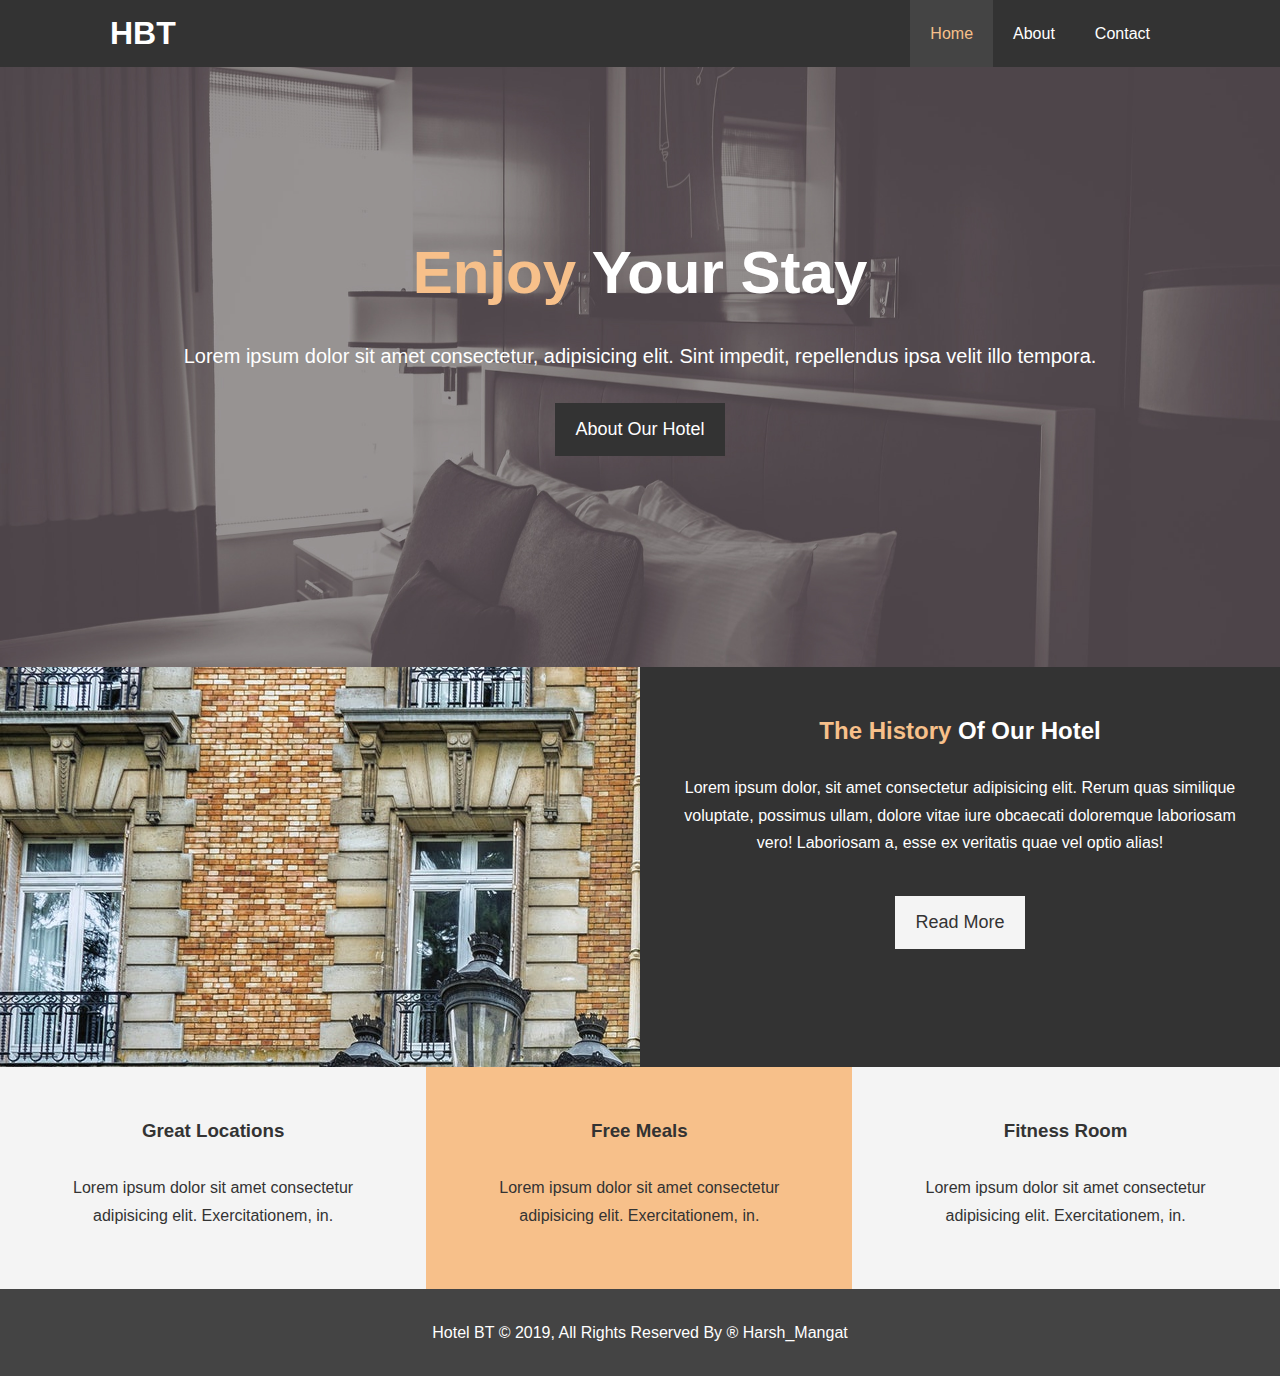
<file: index.html>
<!DOCTYPE html>
<html lang="en">
<head>
  <meta charset="UTF-8">
  <meta http-equiv="X-UA-Compatible" content="IE=edge">
  <meta name="viewport" content="width=device-width, initial-scale=1.0">
  <link rel="stylesheet" href="https://use.fontawesome.com/releases/v5.6.1/css/all.css" integrity="sha384-gfdkjb5BdAXd+lj+gudLWI+BXq4IuLW5IT+brZEZsLFm++aCMlF1V92rMkPaX4PP" crossorigin="anonymous">

  <link rel="stylesheet" type="text/css" href="/css/styel.css">
  <link rel="stylesheet" type="text/css" media="screen and (max-width: 768px)" href="/css/mobile.css">
  <title>Hotel BT | Welcome </title>
</head>
<body>
  <header>
    <nav id="navbar">
      <div class="container">
        <h1><a class="logo" href="index.html">HBT</a></h1>
        <ul>
          <li><a class="current" href="./index.html">Home</a></li>
          <li><a href="./about.html">About</a></li>
          <li><a href="./contact.html">Contact</a></li>
        </ul>
      </div>
    </nav>
    <div id="showcase">
      <div class="container">
        <div class="showcase-content">
          <h1><span class="text-primary">Enjoy</span> Your Stay</h1>
          <p class="lead">Lorem ipsum dolor sit amet consectetur, adipisicing elit. Sint impedit, repellendus ipsa velit illo tempora.</p>
          <a class="btn" href="about.html">About Our Hotel</a>
        </div>
      </div>
    </div>
  </header>
  <section id="home-info" class="bg-dark">
    <div class="info-img"></div>
    <div class="info-content">
      <h2><span class="text-primary">
        The History</span> Of Our Hotel</h2>
        <p>
          Lorem ipsum dolor, sit amet consectetur adipisicing elit.
           Rerum quas similique voluptate, possimus ullam, dolore vitae
          iure obcaecati doloremque laboriosam vero! Laboriosam a,
          esse ex veritatis quae vel optio alias!
        </p>
        <a class="btn btn-light" href="about.html">Read More</a>
    </div>
  </section>

  <section id="features">
    <div class="box bg-light">
      <i class="fas fa-hotel fa-3x"></i>
      <h3>Great Locations</h3>
      <p>Lorem ipsum dolor sit amet consectetur adipisicing elit.
         Exercitationem, in.</p>
    </div>
    <div class="box bg-primary">
      <i class="fas fa-utensils fa-3x"></i>
      <h3>Free Meals</h3>
      <p>Lorem ipsum dolor sit amet consectetur adipisicing elit.
         Exercitationem, in.</p>
    </div>
    <div class="box bg-light">
      <i class="fas fa-dumbbell fa-3x"></i>
      <h3>Fitness Room</h3>
      <p>Lorem ipsum dolor sit amet consectetur adipisicing elit.
         Exercitationem, in.</p>
    </div>
  </section>

  <div class="clr"></div>

  <footer id="main-footer">
    <p>Hotel BT &copy; 2019, All Rights Reserved By &reg; Harsh_Mangat</p>
  </footer>
</body>
</html>
</file>
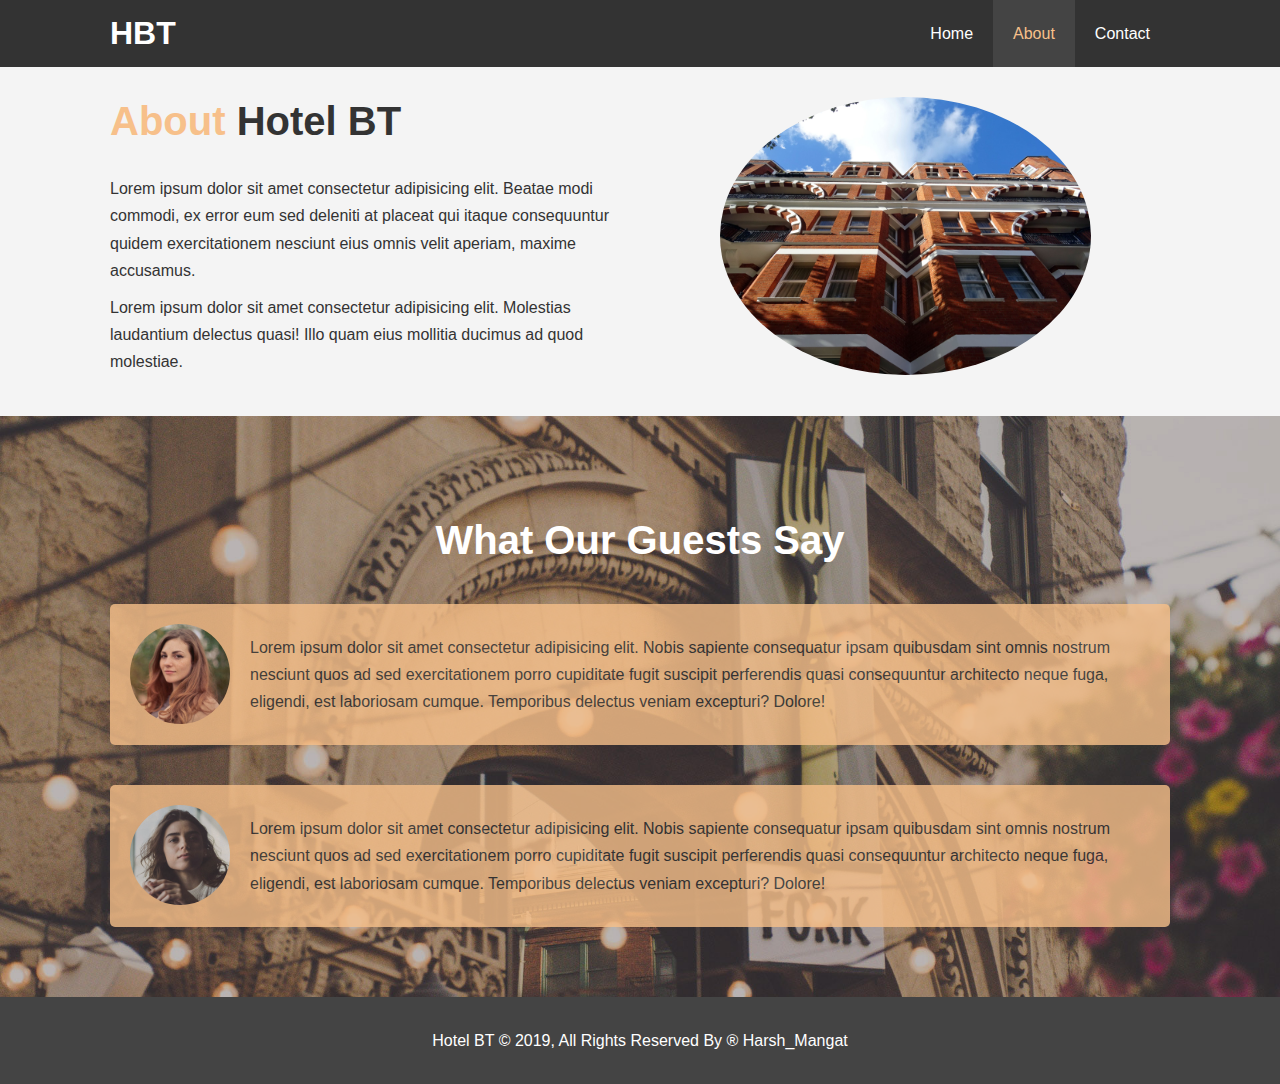
<file: about.html>
<!DOCTYPE html>
<html lang="en">
<head>
  <meta charset="UTF-8">
  <meta http-equiv="X-UA-Compatible" content="IE=edge">
  <meta name="viewport" content="width=device-width, initial-scale=1.0">

  <link rel="stylesheet" type="text/css" href="/css/styel.css">
  <link rel="stylesheet" type="text/css" media="screen and (max-width: 768px)" href="/css/mobile.css">
  <title>Hotel BT | About </title>
</head>
<body>
  <header>
    <nav id="navbar">
      <div class="container">
        <h1><a class="logo" href="index2.html">HBT</a></h1>
        <ul>
          <li><a  href="./index.html">Home</a></li>
          <li><a class="current" href="./about.html">About</a></li>
          <li><a href="./contact.html">Contact</a></li>
        </ul>
      </div>
    </nav>
  </header>

  <section id="about-info" class="bg-light py-3">
    <div class="container">
      <div class="info-left">
        <h1 class="l-heading"><span class="text-primary">About</span> Hotel BT</h1>
        <p>Lorem ipsum dolor sit amet consectetur adipisicing elit. Beatae modi commodi, ex error eum sed deleniti at placeat qui itaque consequuntur quidem exercitationem nesciunt eius omnis velit aperiam, maxime accusamus.</p>
        <p>Lorem ipsum dolor sit amet consectetur adipisicing elit. Molestias laudantium delectus quasi! Illo quam eius mollitia ducimus ad quod molestiae.</p>
      </div>
      <div class="info-right">
        <img src="./img/photo-2.jpg" alt="hotel">
      </div>
    </div>
  </section>

  <div class="clr"></div>
  
  <section id="testimonials" class="py-3">
    <div class="container">
      <h2 class="l-heading">What Our Guests Say</h2>
      <div class="testimonial bg-primary">
        <img src="./img/person-1.jpg" alt="samantha">
        <p>Lorem ipsum dolor sit amet consectetur adipisicing elit. Nobis sapiente consequatur ipsam quibusdam sint omnis nostrum nesciunt quos ad sed exercitationem porro cupiditate fugit suscipit perferendis quasi consequuntur architecto neque fuga, eligendi, est laboriosam cumque. Temporibus delectus veniam excepturi? Dolore!</p>
      </div>

      <div class="testimonial bg-primary">
        <img src="./img/person-2.jpg" alt="jen">
        <p>Lorem ipsum dolor sit amet consectetur adipisicing elit. Nobis sapiente consequatur ipsam quibusdam sint omnis nostrum nesciunt quos ad sed exercitationem porro cupiditate fugit suscipit perferendis quasi consequuntur architecto neque fuga, eligendi, est laboriosam cumque. Temporibus delectus veniam excepturi? Dolore!</p>
      </div>
    </div>
  </section>

  <footer id="main-footer">
    <p>Hotel BT &copy; 2019, All Rights Reserved By &reg; Harsh_Mangat</p>
  </footer>
</body>
</html>
</file>
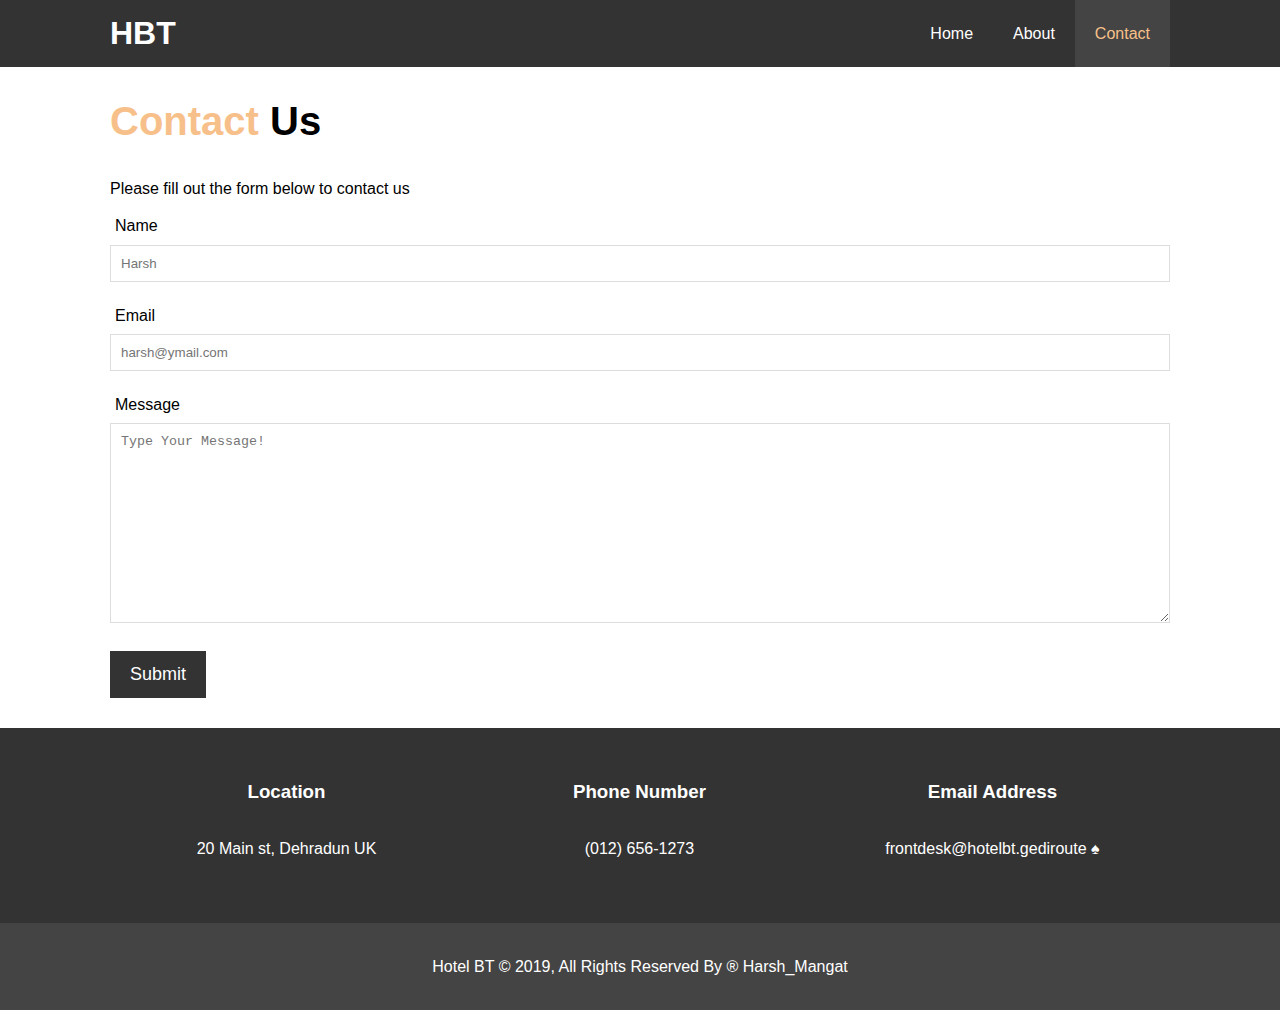
<file: contact.html>
<!DOCTYPE html>
<html lang="en">
<head>
  <meta charset="UTF-8">
  <meta http-equiv="X-UA-Compatible" content="IE=edge">
  <meta name="viewport" content="width=device-width, initial-scale=1.0">
  <link rel="stylesheet" href="https://use.fontawesome.com/releases/v5.6.1/css/all.css" integrity="sha384-gfdkjb5BdAXd+lj+gudLWI+BXq4IuLW5IT+brZEZsLFm++aCMlF1V92rMkPaX4PP" crossorigin="anonymous">

  <link rel="stylesheet" type="text/css" href="/css/styel.css">
  <link rel="stylesheet" type="text/css" media="screen and (max-width: 768px)" href="/css/mobile.css">
  <title>Hotel BT | Contact </title>
</head>
<body>
  <header>
    <nav id="navbar">
      <div class="container">
        <h1><a class="logo" href="index2.html">HBT</a></h1>
        <ul>
          <li><a  href="./index.html">Home</a></li>
          <li><a  href="./about.html">About</a></li>
          <li><a class="current" href="./contact.html">Contact</a></li>
        </ul>
      </div>
    </nav>
  </header>

  <section id="contact-form" class="py-3">
    <div class="container">
      <h1 class="l-heading"><span class="text-primary">Contact</span> Us</h1>
      <p>Please fill out the form below to contact us</p>
      <form action="process.php">
        <div class="form-group">
          <label for="name">Name</label>
          <input type="text" name="name" id="name" placeholder="Harsh" required>
        </div>
        <div class="form-group">
          <label for="email">Email</label>
          <input type="text" name="email" id="email" placeholder="harsh@ymail.com" required>
        </div>
        <div class="form-group">
          <label for="message">Message</label>
          <textarea name="message" id="message" placeholder="Type Your Message!"></textarea>
        </div>
        <button type="submit" class="btn">Submit</button>
      </form>
    </div>
  </section>

    <section id="contact-info" class="bg-dark">
      <div class="container">
        <div class="box">
          <i class="fas fa-hotel fa-3x"></i>
          <h3>Location</h3>
          <p>20 Main st, Dehradun UK </p>
        </div>
        <div class="box">
          <i class="fas fa-phone fa-3x"></i>
          <h3>Phone Number</h3>
          <p>(012) 656-1273</p>
        </div>
        <div class="box">
          <i class="fas fa-envelope fa-3x"></i>
          <h3>Email Address</h3>
          <p>frontdesk@hotelbt.gediroute &spades;</p>
        </div>
      </div>
    </section>

    <footer id="main-footer">
    <p>Hotel BT &copy; 2019, All Rights Reserved By &reg; Harsh_Mangat</p>
  </footer>
</body>
</html>
</file>
<file: css/styel.css>
* {
  margin: 0;
  padding: 0;
  box-sizing: border-box;
}

html,body {
  font-family: 'Segoe UI', Tahoma, Geneva, Verdana, sans-serif;
  line-height: 1.7em;
}

a {
  color: #333;
  text-decoration: none;
}

h1, h2, h3 {
  padding-bottom: 20px;
}

p {
  margin: 10px 0;
}

.container {
  margin: auto;
  max-width: 1100px;
  overflow: auto;
  padding: 0 20px;
}

.text-primary {
  color: #f7c08a;
}

.lead {
  font-size: 20px;
}

.btn {
  display: inline-block;
  font-size: 18px;
  color: #fff;
  background: #333;
  padding: 13px 20px;
  border: none;
  cursor: pointer;
}

.btn:hover {
  background: #f7c08a;
  color: #333;
}

.btn-light {
  background: #f4f4f4;
  color: #333;
}

.bg-dark {
  background: #333;
  color: #fff;
}
.bg-light {
  background: #f4f4f4;
  color: #333;
}
.bg-primary {
  color: #333;
  background: #f7c08a;
}

.clr {
  clear: both;
}

.l-heading {
  font-size: 40px;
  line-height: 1.2;
}

/* padding */
.py-1 {padding: 10px 0;}
.py-2 {padding: 20px 0;}
.py-3 {padding: 30px 0;}

#navbar {
  background-color: #333;
  color: #fff;
  overflow: auto;
}

#navbar a {
  color: #fff;
}

#navbar h1 {
  float: left;
  padding-top: 20px;
}

#navbar ul {
  list-style: none;
  float: right;
}

#navbar ul li {
  float:left;
}

#navbar ul li a{
  display: block;
  padding: 20px;
  text-align: center;
}

#navbar ul li a:hover, 
#navbar ul li a.current {
  background-color: #444;
  color: #f7c08a;
}

/* showcase */

#showcase {
  background: url("../img/showcase.jpg") no-repeat center center/cover;
  height: 600px;
}

#showcase .showcase-content {
  color: #fff;
  text-align: center;
  padding-top: 170px;
}

#showcase .showcase-content h1 {
  font-size: 60px;
  line-height: 1.2em;
}

#showcase .showcase-content p {
  padding-bottom: 20px;
  line-height: 1.7em;
}


/* home-info */

#home-info {
  height: 400px;
  
}

#home-info .info-img {
  float: left;
  width: 50%;
  background: url("../img/photo-1.jpg") no-repeat;
  min-height: 100%;
}

#home-info .info-content {
  float: right;
  width: 50%;
  height: 100%;
  text-align: center;
  padding: 50px 30px;
  overflow: hidden;
}

#home-info .info-content p {
  padding-bottom: 30px;
}

/* features */
.box {
  float: left;
  width: 33.3%;
  padding: 50px;
  text-align: center;
}

.box i {
  margin-bottom: 10px;
}

/* about info */
#about-info .info-right{
  float: right;
  width: 50%;
  min-height: 100%;
}

#about-info .info-right img {
  display: block;
  margin: auto;
  width: 70%;
  border-radius: 50%;
}

#about-info .info-left {
  float: left;
  width: 50%;
  min-height: 100%;
}

/* testimonails */
#testimonials {
  height: 100%;
  background: url("../img/test-bg.jpg") no-repeat center center/cover;
  padding-top: 100px;
}

#testimonials h2 {
  color: #fff;
  text-align: center;
  padding-bottom: 40px;
}

#testimonials .testimonial {
  padding: 20px;
  margin-bottom: 40px;
  border-radius: 5px;
  opacity: 0.8;
}

#testimonials .testimonial img {
  width: 100px;
  float: left;
  margin-right: 20px;
  border-radius: 50%;
}

/* contact form */

#contact-form .form-group {
  margin-bottom: 20px;

}

#contact-form label {
  display: block;
  margin: 5px;
}

#contact-form input,
#contact-form textarea {
  width: 100%;
  padding: 10px;
  border: 1px solid #ddd;
}

#contact-form textarea {
  height: 200px;
}

#contact-form input:focus,
#contact-form textarea:focus {
  outline: none;
  border-color: #f7c08a;
}

/* footer */

#main-footer {
  background: #444;
  color: #fff;
  padding: 20px;
  text-align: center;
  
}
</file>
<file: css/mobile.css>
#navbar h1 {
  float: none;
  text-align: center;
}

#navbar ul, #navbar ul li {
  float: none;
}

#navbar ul li a {
  padding: 5px;
  border-bottom: #444 dotted 1px;
}

/* showcase */

#showcase {
  height: 100%;
}

#showcase .showcase-content {
   padding-top: 70px;
   padding-bottom: 30px;
}

/* home info */

#home-info .info-img{
  display: none;
  height: 550px;
}

#home-info .info-content {
  float: right;
  width: 100%;
}

.box {
  float: none;
  width: 100%;
}

/* about page */

#about-info .info-right,
#about-info .info-left {
  float: none;
  width: 100%;
}

#about-info .info-right{
  margin-top: 30px;
}

.l-heading {
  text-align: center;
}

/* contact */
#contact-info .box {
  border-bottom: #444 dotted 1px;
}
</file>
